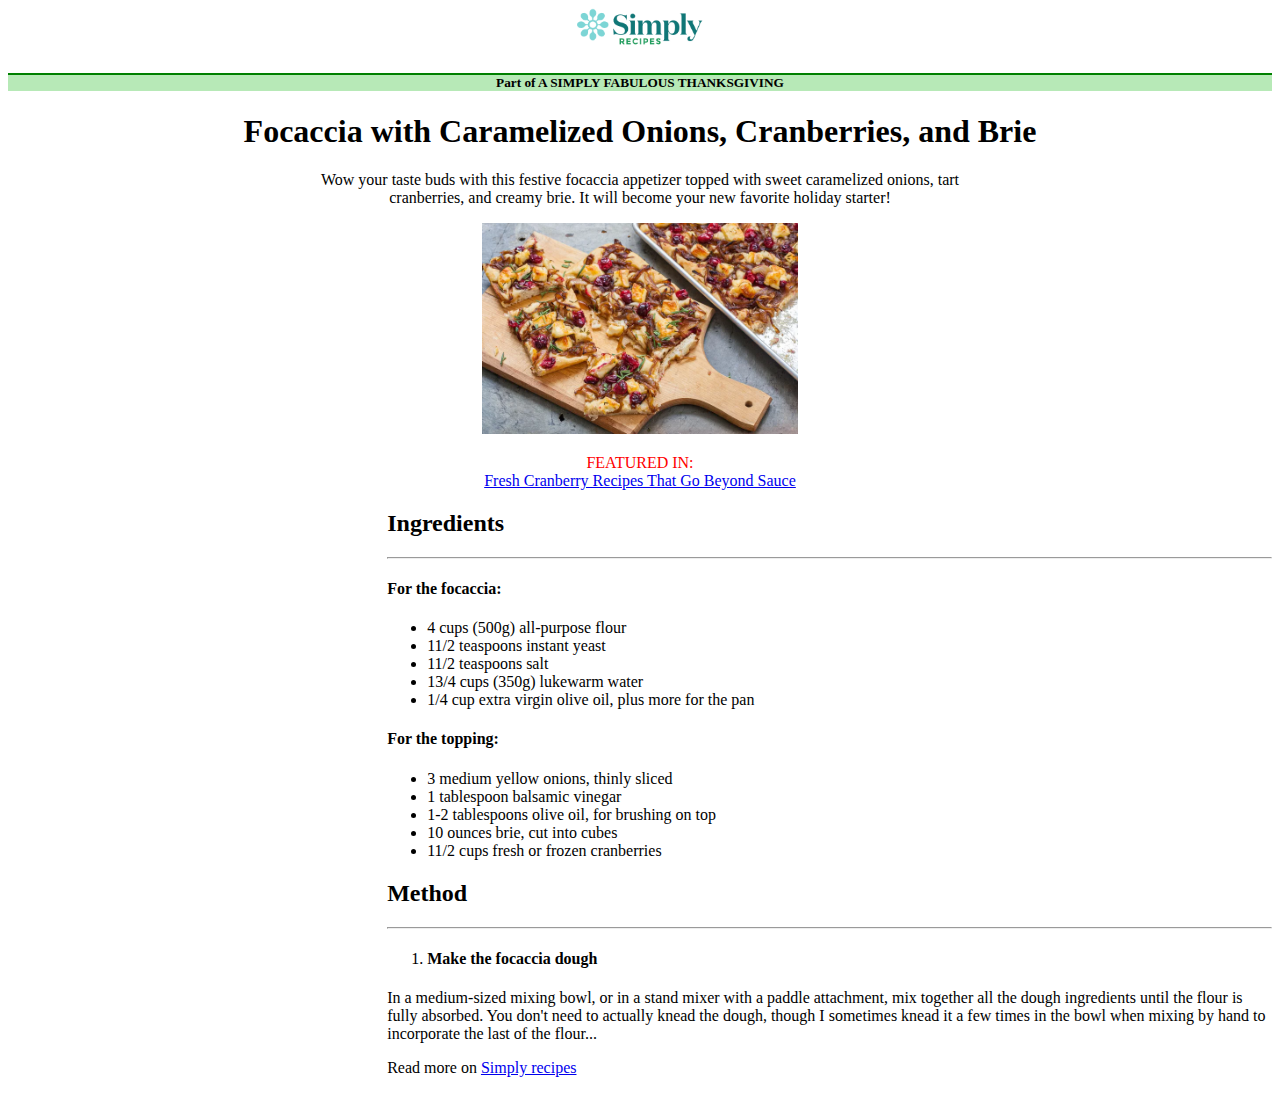
<file: ESERCIZIO 3/index.html>
<!DOCTYPE html>
<html lang="en">
<head>
    <meta charset="UTF-8">
    <meta name="viewport" content="width=device-width, initial-scale=1.0">
    <title>Focaccia</title>
    <link rel="stylesheet" href="file.css">
    <style>
        @import url('https://fonts.googleapis.com/css2?family=Varela+Round&display=swap');
        </style>
</head>
<body >

    <header class="centro">
        
        <img src="assets/logo.png" alt="logo" id="logo">
        <h5 id="slogan">Part of A SIMPLY FABULOUS THANKSGIVING</h5>
    </header>
    <main>
        <div class="centro">
            
        <h1>Focaccia with Caramelized Onions, Cranberries, and Brie</h1>
        <p>Wow your taste buds with this festive focaccia appetizer topped with sweet caramelized onions, tart <br> cranberries, and creamy brie. It will become your new favorite holiday starter!</p>
        
        
        <img src="assets/focaccia.png" alt="Focaccia" id="focaccia">



        <p> <span>FEATURED IN:</span> <br> <a href="#">Fresh Cranberry Recipes That Go Beyond Sauce</a> </p>

    </div>
    
    <article class="left">
        <h2>Ingredients</h2>
        <hr>
        <p>
            <h4>For the focaccia:</h4>
            <ul>
                <li>4 cups (500g) all-purpose flour</li>
                <li>11/2 teaspoons instant yeast</li>
                <li>11/2 teaspoons salt</li>
                <li>13/4 cups (350g) lukewarm water</li>
                <li>1/4 cup extra virgin olive oil, plus more for the pan</li>
            </ul>

            <h4>For the topping:</h4>
            <ul>
                <li>3 medium yellow onions, thinly sliced</li>
                <li>1 tablespoon balsamic vinegar</li>
                <li>1-2 tablespoons olive oil, for brushing on top</li>
                <li>10 ounces brie, cut into cubes</li>
                <li>11/2 cups fresh or frozen cranberries</li>
            </ul>
        </p>

        <h2>Method</h2>
        <hr>
        <ol>
            <li> <h4>Make the focaccia dough</h4></li>
        </ol>
        In a medium-sized mixing bowl, or in a stand mixer with a paddle attachment, mix together all the dough ingredients until the flour is fully absorbed. You don't need to actually knead the dough, though I sometimes knead it a few times in the bowl when mixing by hand to incorporate the last of the flour...
    </article>
    </main>

    <footer class="left">
        <p>  Read more on <a href="#">Simply recipes</a></p>
      
    </footer>
</body>
</html>
</file>
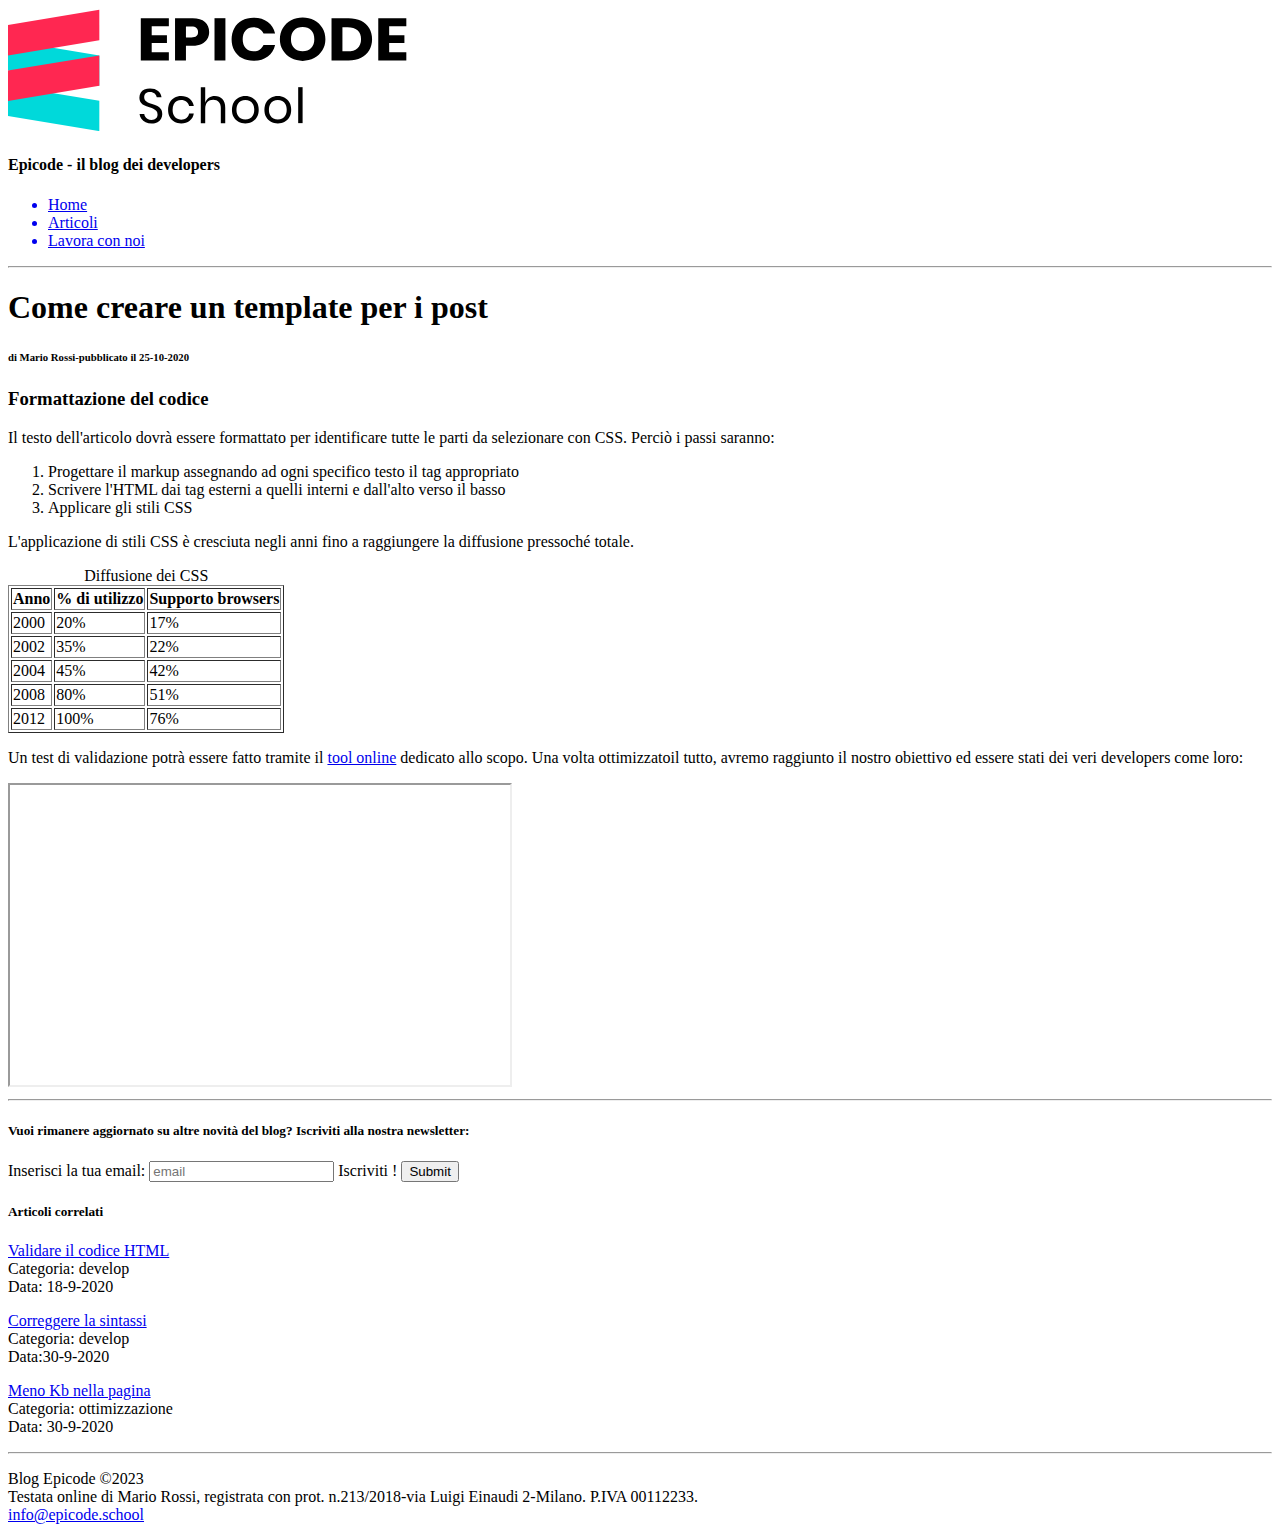
<file: ESERCIZIO2/INDEX.HTML>
<!DOCTYPE html>
<html lang="en">
<head>
    <meta charset="UTF-8">
    <meta name="viewport" content="width=device-width, initial-scale=1.0">
    <meta name="description" content="Primi passi operativi per creare un modello di pagina HTML per un post">
    <title>Sviluppo di una pagina web - Blog Epicode</title>
</head>
<body>
    <header>
        <img src="assets/img/logo.svg" alt="Epicode Logo">
        <h4>Epicode - il blog dei developers</h4>
    </header>

<nav>
    <ul>
     
        <a href="#"> <li >Home</li> </a> 
      <a href="#"><li>Articoli</li></a>
      <a href="#"><li>Lavora con noi</li></a>

    </ul>

</nav>
<hr>
     <main>
        
        <article>
            <h1>Come creare un template per i post</h1>
            <h6>di Mario Rossi-pubblicato il 25-10-2020</h6>
            <h3>Formattazione del codice</h3>
            <p>Il testo dell'articolo dovrà essere formattato per identificare tutte le parti da selezionare con CSS. Perciò i passi saranno:
                <ol>
                    <li>Progettare il markup assegnando ad ogni specifico testo il tag appropriato</li>
                    <li>Scrivere l'HTML dai tag esterni a quelli interni e dall'alto verso il basso</li>
                    <li>Applicare gli stili CSS</li>
                </ol>
            </p>
            <p>
                L'applicazione di stili CSS è cresciuta negli anni fino a raggiungere la diffusione pressoché totale.

                <table border="1">
                    <caption>Diffusione dei CSS</caption>
                    <thead> 
                        <tr>
                            <th>Anno</th>
                            <th>% di utilizzo</th>
                            <th>Supporto browsers</th>
                        </tr>
                    </thead>

                   <tbody>
                        <tr>
                            <td>2000</td>
                            <td>20%</td>
                            <td>17%</td>
                        </tr>
                    
                    
                        <tr>
                            <td>2002</td>
                            <td>35%</td>
                            <td>22%</td>
                        </tr>

                        <tr>
                            <td>2004</td>
                            <td>45%</td>
                            <td>42%</td>
                        </tr>

                        <tr>
                            <td>2008</td>
                            <td>80%</td>
                            <td>51%</td>
                        </tr>

                        <tr>
                            <td>2012</td>
                            <td>100%</td>
                            <td>76%</td>
                        </tr>

                    </tbody>
                </table>
            </p>

            <p>Un test di validazione potrà essere fatto tramite il  <a href="#">tool online</a> dedicato allo scopo.
            Una volta ottimizzatoil tutto, avremo raggiunto il nostro obiettivo ed essere stati dei veri developers come loro:</p>
            
<iframe src="https://www.youtube.com/watch?v=pnNCvnlmJXg" frameborder="1" width="500" height="300"></iframe>





        </article>

    </main>
    
    <hr>
    
    <section>
    <h5>Vuoi rimanere aggiornato su altre novità del blog? Iscriviti alla nostra newsletter:</h5>
            
            
            <form action="#">
                
                <label for="email">Inserisci la tua email:</label>

                <input type="email" placeholder="email" id="email" name="email">

                 <label for="invio">Iscriviti !</label>
                <input type="submit" id="invio" name="invio">

            </form>
        </section>
         
        <aside>
            <h5>Articoli correlati</h5>
            <p>
                <a href="#">Validare il codice HTML</a> <br>
                Categoria: develop <br>
                Data: 18-9-2020
            </p>
            <p>
                <a href="#">Correggere la sintassi</a> <br>
                Categoria: develop <br>
                Data:30-9-2020
            </p>

            <p>
                <a href="#">Meno Kb nella pagina</a> <br>
                Categoria: ottimizzazione <br>
                Data: 30-9-2020
            </p>
        </aside>
<hr>

<footer>
    <p>
        Blog Epicode ©2023 <br>
        Testata online di Mario Rossi, registrata con prot. n.213/2018-via Luigi Einaudi 2-Milano. P.IVA 00112233. <br>
        <a href="#">info@epicode.school</a>

    </p>

</footer>
   
</body>
</html>
</file>
<file: ESERCIZIO 3/file.css>
#logo{width: 10%;}
#slogan{border-top: 2px solid green; border-bottom: 2px transparent green; background-color: rgb(183, 233, 183);}
#focaccia{width: 25%;}
span{color: red;}
.left{margin-left: 30%;}
.centro{text-align:center ;}

.varela-round-regular {
    font-family: "Varela Round", sans-serif;
    font-weight: 400;
    font-style: normal;
  }
</file>
